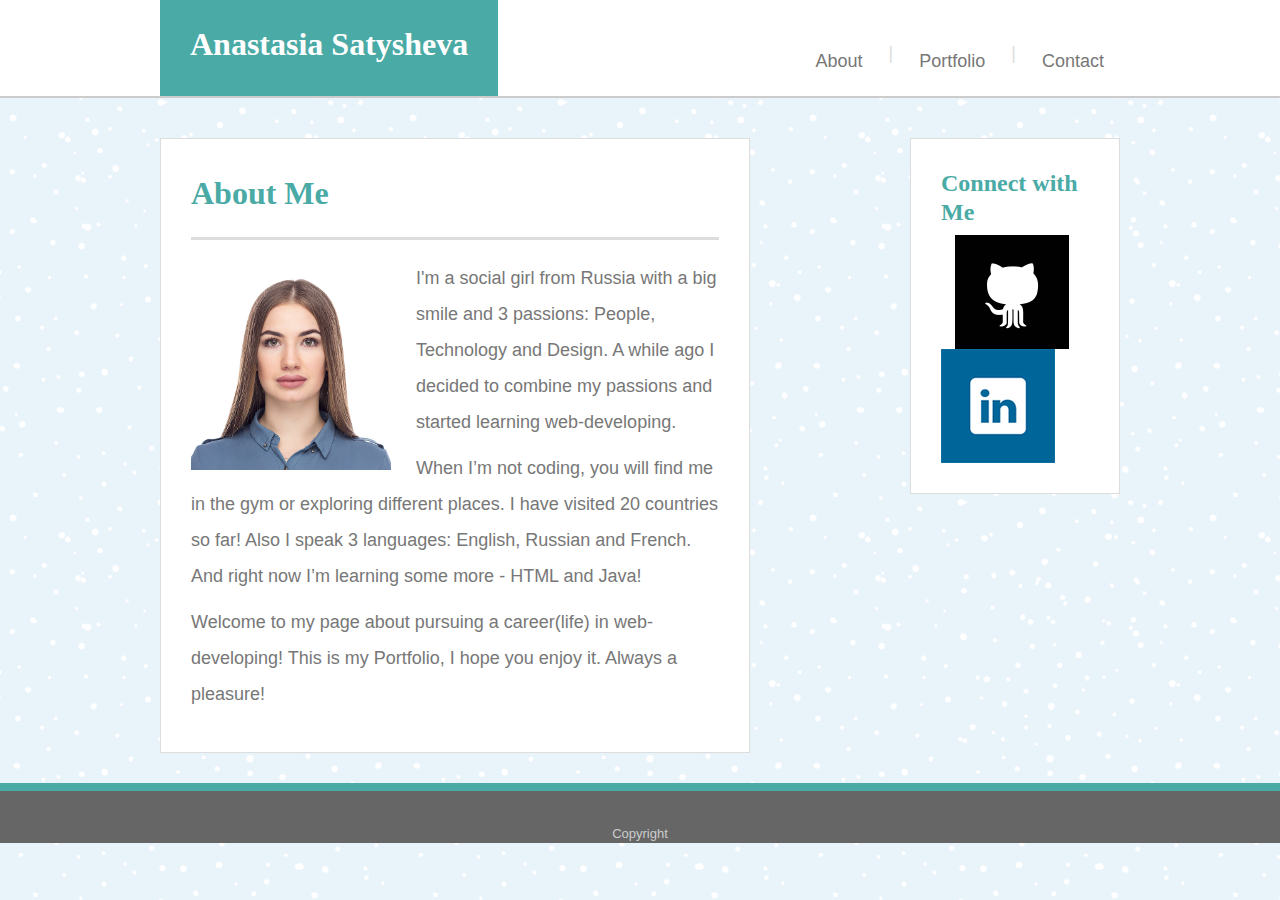
<file: index.html>
<!DOCTYPE html>
<html lang="en">
<head>
	<title>Responsive Portfolio</title>
	<link rel="stylesheet" href="https://stackpath.bootstrapcdn.com/bootstrap/4.4.1/css/bootstrap.min.css" integrity="sha384-Vkoo8x4CGsO3+Hhxv8T/Q5PaXtkKtu6ug5TOeNV6gBiFeWPGFN9MuhOf23Q9Ifjh" crossorigin="anonymous">
	<link rel="stylesheet" type="text/css" href="assets/css/style.css">
	<meta name="viewport" content="width=device-width, initial-scale=1, maximum-scale=1">
</head>
<body>
	<div class="page-wrap standard-text">
		<section class="top-bar">
			<div class="top-wrap">
				<div class="top-bar-name">
					<h1 class="h1_top-bar">Anastasia Satysheva</h1>
				</div>
				<nav class="top-bar-navigation">
					<div class="nav-link-wrap">
						<a class="nav-link" href="index.html">About</a>
					</div>
					<div class="nav-link-spacer">|
					</div>
					<div class="nav-link-wrap">
						<a class="nav-link" href="portfolio.html">Portfolio</a>
					</div>
					<div class="nav-link-spacer">|
					</div>
					<div class="nav-link-wrap">
						<a class="nav-link" href="contact.html">Contact</a>
					</div>
				</nav>
			</div>
		</section>
		<section class="middle-bar">
			<div class="middle-wrap">
				<div class="middle-bar-content-box middle-bar-content-box_main">
					<h1>About Me</h1>
					<hr class="hr_content">
					<img id="photo" src="assets/images/photo.jpeg" alt="Anastasia Satyheva">
					<p>
						I'm a social girl from Russia with a big smile and 3 passions: People, Technology and Design. A while ago I decided to combine my passions and started learning web-developing.
					   </p>
					   <p>
						When I’m not coding, you will find me in the gym or exploring different places. I have visited 20 countries so far! Also I speak 3 languages: English, Russian and French. And right now I’m learning some more - HTML and Java! 
					   </p>
						<p> Welcome to my page about pursuing a career(life) in web-developing! This is my Portfolio, I hope you enjoy it. 
						Always a pleasure! </p>
				</div>
				<div class="middle-bar-content-box middle-bar-content-box_connect">
					<h2>Connect with Me</h2>
					<a href="https://github.com/Anastasia-Satysheva/" target="_blank">
					<img class="img__contact-link" src="assets/images/gitPic.png" alt="github">
					</a>
					<div class="contact-link-spacer"></div>
					<img class="img__contact-link" src="assets/images/linkedinPic.png" alt="linked in">
					</a>
				</div>
			</div>
		</section>
	</div>
	<footer>
			<p> Copyright </p>
	</footer>
</body>
</html>
</file>
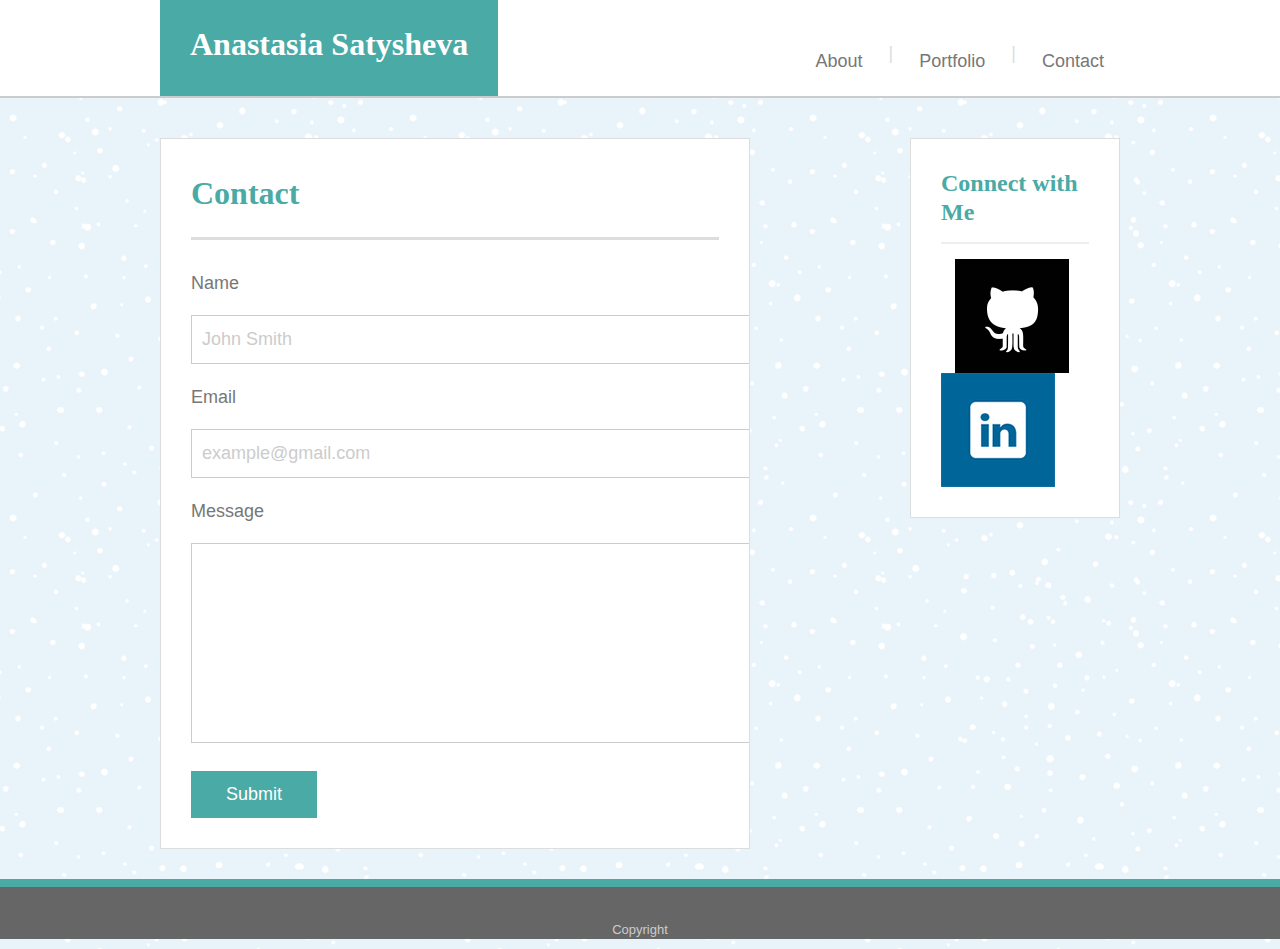
<file: contact.html>
<!DOCTYPE html>
<html lang="en">
<head>
	<title>Responsive Portfolio</title>
		<link rel="stylesheet" href="https://stackpath.bootstrapcdn.com/bootstrap/4.4.1/css/bootstrap.min.css" integrity="sha384-Vkoo8x4CGsO3+Hhxv8T/Q5PaXtkKtu6ug5TOeNV6gBiFeWPGFN9MuhOf23Q9Ifjh" crossorigin="anonymous">
	<link rel="stylesheet" type="text/css" href="assets/css/style.css">
	<meta name="viewport" content="width=device-width, initial-scale=1, maximum-scale=1">
</head>
<body>
	<div class="page-wrap standard-text">
		<section class="top-bar">
			<div class="top-wrap">
				<div class="top-bar-name">
					<h1 class="h1_top-bar">Anastasia Satysheva</h1>
				</div>
				<nav class="top-bar-navigation">
					<div class="nav-link-wrap">
						<a class="nav-link" href="index.html">About</a>
					</div>
					<div class="nav-link-spacer">|
					</div>
					<div class="nav-link-wrap">
						<a class="nav-link" href="portfolio.html">Portfolio</a>
					</div>
					<div class="nav-link-spacer">|
					</div>
					<div class="nav-link-wrap">
						<a class="nav-link" href="contact.html">Contact</a>
					</div>
				</nav>
			</div>
		</section>
		<section class="middle-bar">
			<div class="middle-wrap">
				<div class="middle-bar-content-box middle-bar-content-box_main">
					<h1>Contact</h1>
					<hr class="hr_content">
					<form class="contact-form standard-text" action="#" method="post">
						<div>
							<label for="name">Name</label>
							<input type="text" id ="name" name="user_name" value="John Smith"/>
						</div>
						<div>
							<label for="mail">Email</label>
							<input type="email" id="mail" name="user_email" value="example@gmail.com"/>
						</div>
						<div>
							<label for="msg">Message</label>
							<textarea id="msg" name="user_message"></textarea>
						</div>
						<button type="submit" >Submit</button>
					</form>
				</div>
				<div class="middle-bar-content-box middle-bar-content-box_connect">
					<h2>Connect with Me</h2>
					<hr class="hr_contact">
					<a href="https://github.com/Anastasia-Satysheva/" target="_blank">
					<img class="img__contact-link" src="assets/images/gitPic.png" alt="github">
					</a>
					<div class="contact-link-spacer"></div>
					<img class="img__contact-link" src="assets/images/linkedinPic.png" alt="linked in">
					</a>
				</div>
			</div>
		</section>
	</div>
	<footer>
		<p> Copyright </p>
	</footer>
</body>
</html>
</file>
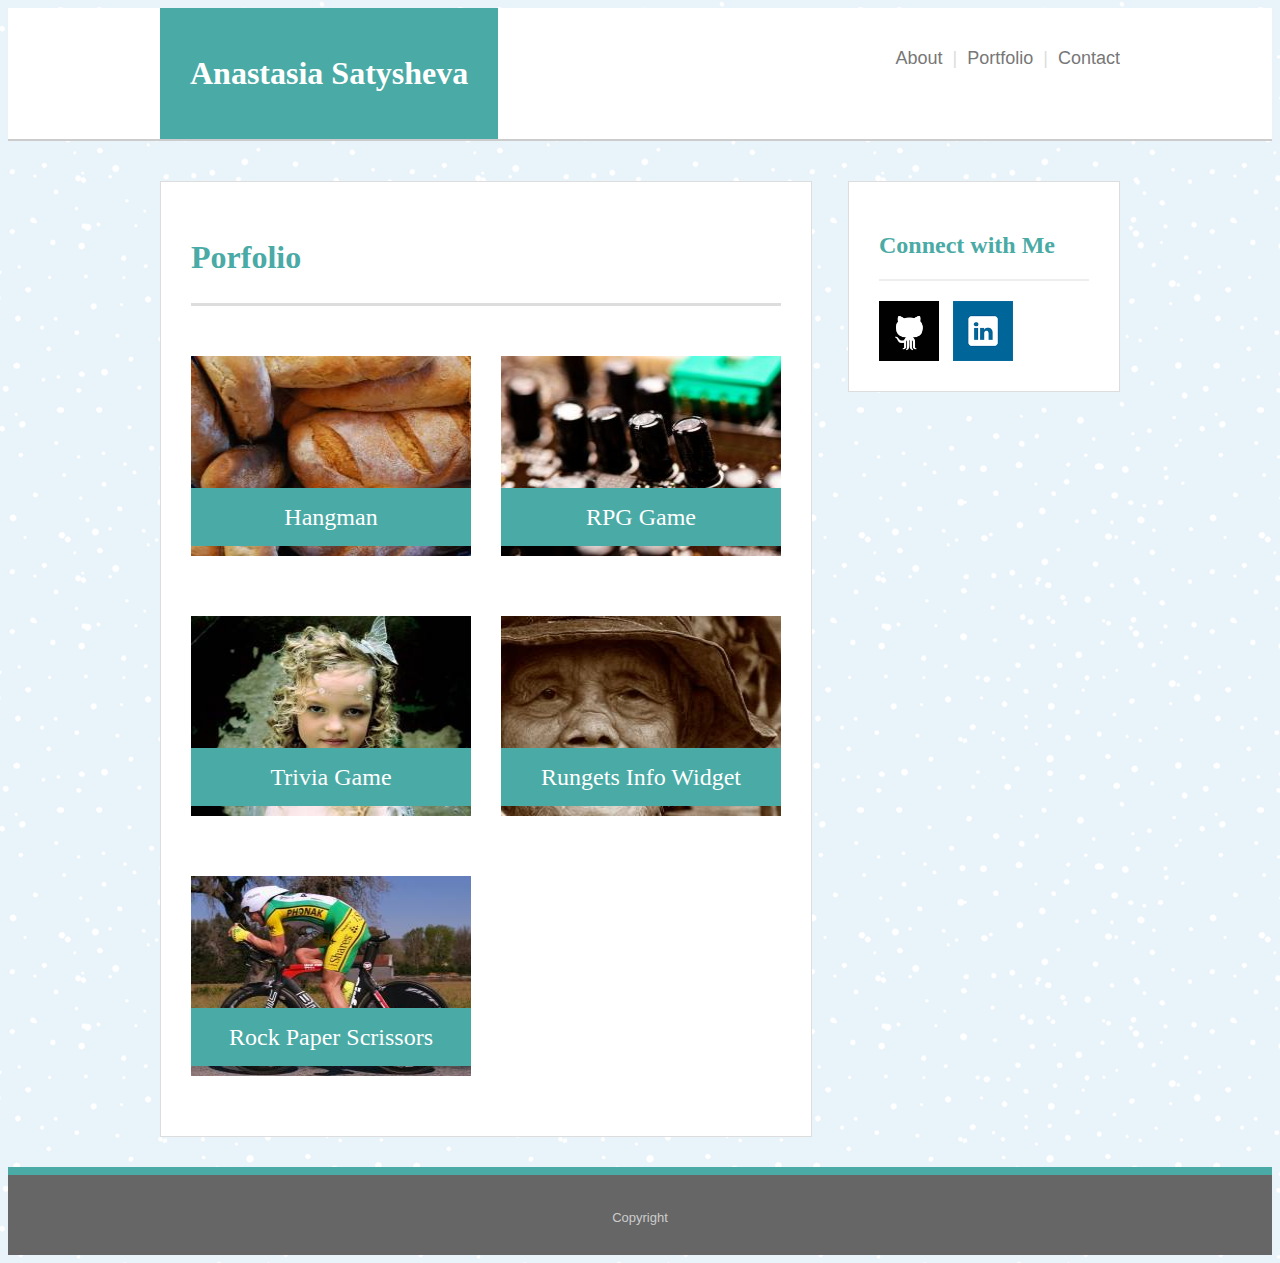
<file: Portfolio.html>
<!DOCTYPE html>
<html lang="en">
<head>
	<title>Responsive Portfolio</title>
	<link rel="stylesheet" type="text/css" href="assets/css/style.css">
	<meta name="viewport" content="width=device-width, initial-scale=1, maximum-scale=1">
</head>
<body>
	<div class="page-wrap standard-text">
		<section class="top-bar">
			<div class="top-wrap">
				<div class="top-bar-name">
					<h1 class="h1_top-bar">Anastasia Satysheva</h1>
				</div>
				<nav class="top-bar-navigation">
					<div class="nav-link-wrap">
						<a class="nav-link" href="index.html">About</a>
					</div>
					<div class="nav-link-spacer">|
					</div>
					<div class="nav-link-wrap">
						<a class="nav-link" href="portfolio.html">Portfolio</a>
					</div>
					<div class="nav-link-spacer">|
					</div>
					<div class="nav-link-wrap">
						<a class="nav-link" href="contact.html">Contact</a>
					</div>
				</nav>
			</div>
		</section>
		<section class="middle-bar">
			<div class="middle-wrap">
				<div class="middle-bar-content-box middle-bar-content-box_main">
					<h1>Porfolio</h1>
					<hr class="hr_content">
					<div class="portfolio-item portfolio-item_left">
						<img class="portfolio-pic" src="assets/images/1.jpeg" alt="cartoons">
						</a>
						<div class="portfolio-title">
							<h2 class="h2_portfolio-title">Hangman</h2>
						</div>
					</div>
					<div class="portfolio-item portfolio-item_right">
						<img class="portfolio-pic" src="assets/images/2.jpeg" alt="artwork">
						</a>
						<div class="portfolio-title">
							<h2 class="h2_portfolio-title">RPG Game</h2>
						</div>
					</div>
					<div class="portfolio-item portfolio-item_left">
						<img class="portfolio-pic" src="assets/images/3.jpeg" alt="band">
						</a>
						<div class="portfolio-title">
							<h2 class="h2_portfolio-title">Trivia Game</h2>
						</div>
					</div>
					<div class="portfolio-item portfolio-item_right">
						<img class="portfolio-pic" src="assets/images/4.jpeg" alt="artwork">
						</a>
						<div class="portfolio-title">
							<h2 class="h2_portfolio-title">Rungets Info Widget</h2>
						</div>
					</div>
					<div class="portfolio-item portfolio-item_left">
						<img class="portfolio-pic" src="assets/images/5.jpeg" alt="band">
						</a>
						<div class="portfolio-title">
							<h2 class="h2_portfolio-title">Rock Paper Scrissors</h2>
						</div>
					</div>
				</div>
				<div class="middle-bar-content-box middle-bar-content-box_connect">
					<h2>Connect with Me</h2>
					<hr class="hr_contact">
					<a href="https://github.com/Anastasia-Satysheva/" target="_blank">
					<img class="img_contact-link" src="assets/images/gitPic.png" alt="github">
					</a>
					<div class="contact-link-spacer"></div>
					<img class="img_contact-link" src="assets/images/linkedinPic.png" alt="linked in">
					</a>
				</div>
			</div>
		</section>
	</div>
	<footer>
		<p> Copyright </p>
	</footer>
</body>
</html>
</file>
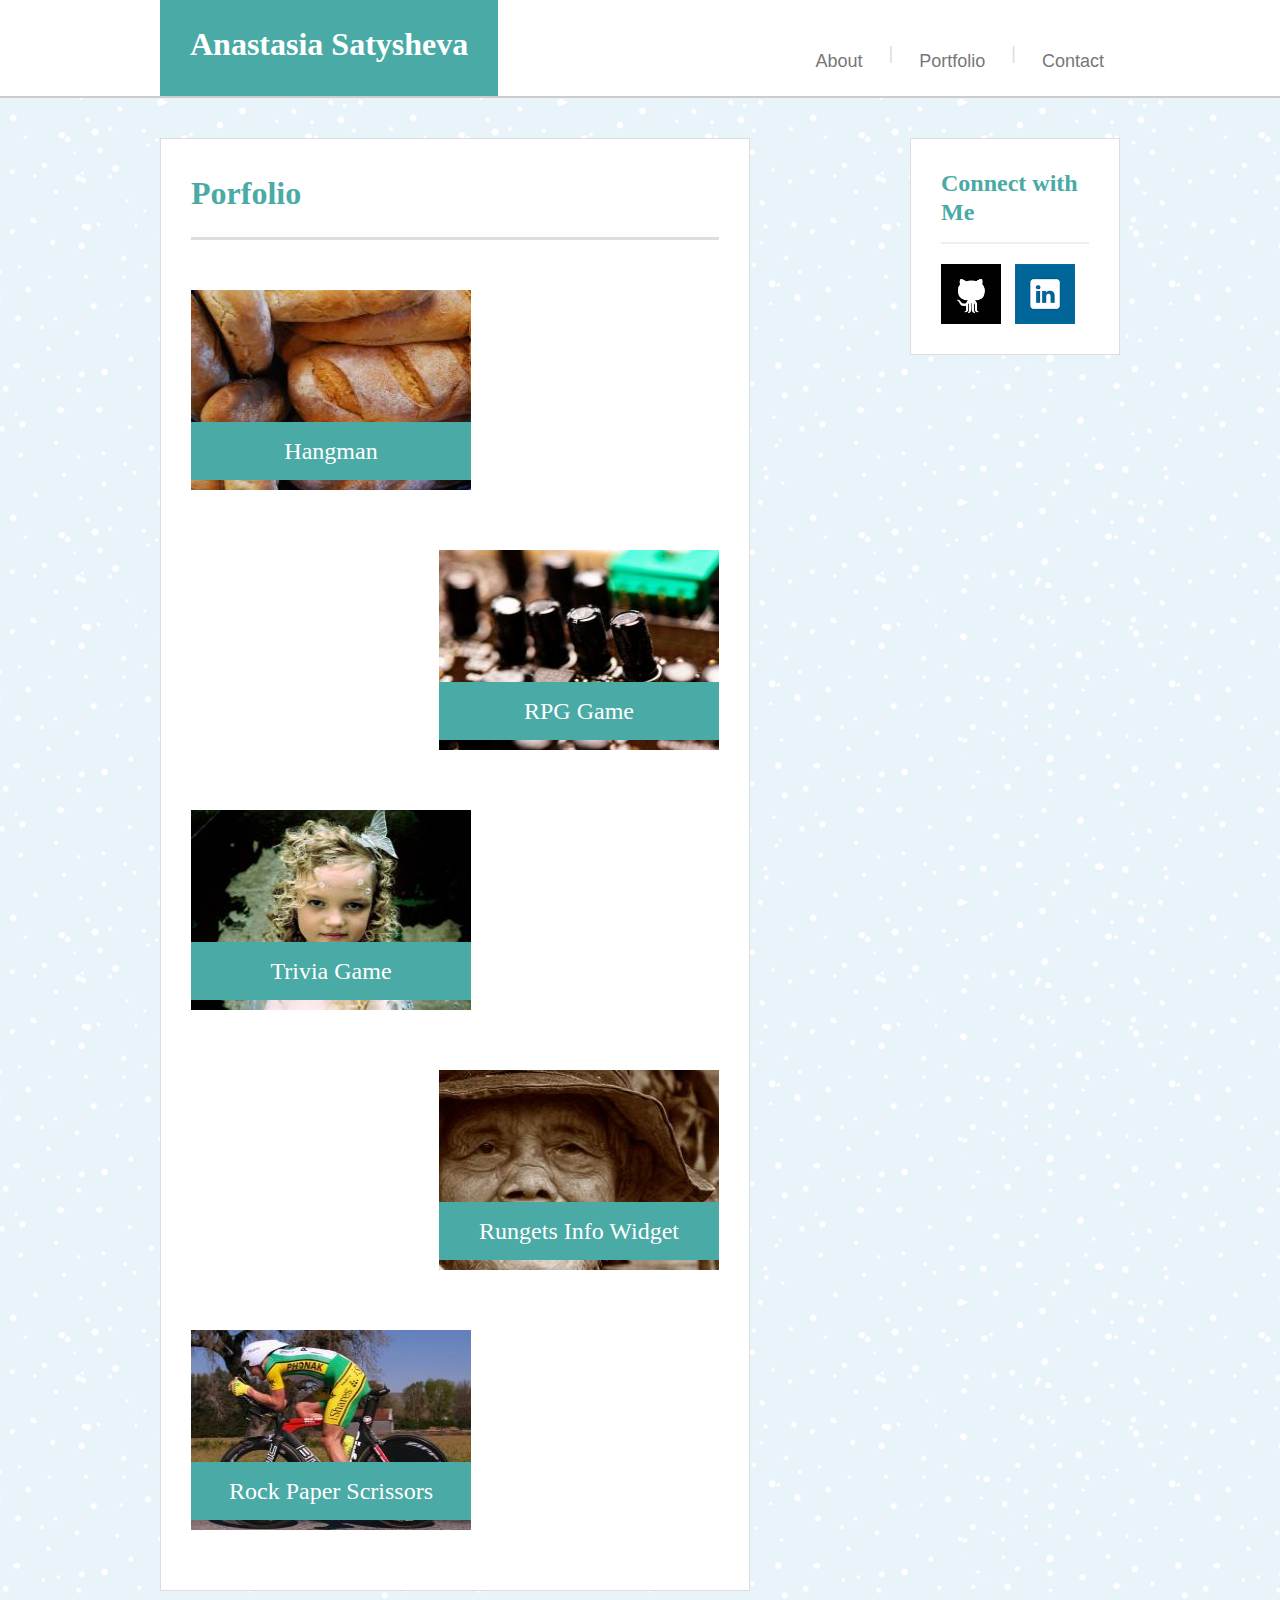
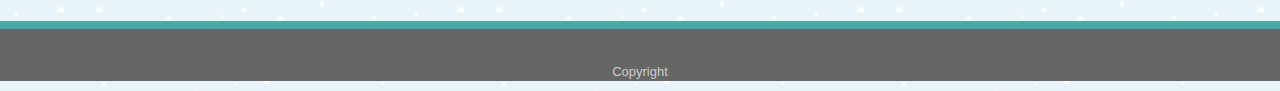
<file: portfolio.html>
<!DOCTYPE html>
<html lang="en">
<head>
	<title>Responsive Portfolio</title>
	<link rel="stylesheet" href="https://stackpath.bootstrapcdn.com/bootstrap/4.4.1/css/bootstrap.min.css" integrity="sha384-Vkoo8x4CGsO3+Hhxv8T/Q5PaXtkKtu6ug5TOeNV6gBiFeWPGFN9MuhOf23Q9Ifjh" crossorigin="anonymous">
	<link rel="stylesheet" type="text/css" href="assets/css/style.css">
	<meta name="viewport" content="width=device-width, initial-scale=1, maximum-scale=1">
</head>
<body>
	<div class="page-wrap standard-text">
		<section class="top-bar">
			<div class="top-wrap">
				<div class="top-bar-name">
					<h1 class="h1_top-bar">Anastasia Satysheva</h1>
				</div>
				<nav class="top-bar-navigation">
					<div class="nav-link-wrap">
						<a class="nav-link" href="index.html">About</a>
					</div>
					<div class="nav-link-spacer">|
					</div>
					<div class="nav-link-wrap">
						<a class="nav-link" href="portfolio.html">Portfolio</a>
					</div>
					<div class="nav-link-spacer">|
					</div>
					<div class="nav-link-wrap">
						<a class="nav-link" href="contact.html">Contact</a>
					</div>
				</nav>
			</div>
		</section>
		<section class="middle-bar">
			<div class="middle-wrap">
				<div class="middle-bar-content-box middle-bar-content-box_main">
					<h1>Porfolio</h1>
					<hr class="hr_content">
					<div class="portfolio-item portfolio-item_left">
						<img class="portfolio-pic" src="assets/images/1.jpeg" alt="cartoons">
						</a>
						<div class="portfolio-title">
							<h2 class="h2_portfolio-title">Hangman</h2>
						</div>
					</div>
					<div class="portfolio-item portfolio-item_right">
						<img class="portfolio-pic" src="assets/images/2.jpeg" alt="artwork">
						</a>
						<div class="portfolio-title">
							<h2 class="h2_portfolio-title">RPG Game</h2>
						</div>
					</div>
					<div class="portfolio-item portfolio-item_left">
						<img class="portfolio-pic" src="assets/images/3.jpeg" alt="band">
						</a>
						<div class="portfolio-title">
							<h2 class="h2_portfolio-title">Trivia Game</h2>
						</div>
					</div>
					<div class="portfolio-item portfolio-item_right">
						<img class="portfolio-pic" src="assets/images/4.jpeg" alt="artwork">
						</a>
						<div class="portfolio-title">
							<h2 class="h2_portfolio-title">Rungets Info Widget</h2>
						</div>
					</div>
					<div class="portfolio-item portfolio-item_left">
						<img class="portfolio-pic" src="assets/images/5.jpeg" alt="band">
						</a>
						<div class="portfolio-title">
							<h2 class="h2_portfolio-title">Rock Paper Scrissors</h2>
						</div>
					</div>
				</div>
				<div class="middle-bar-content-box middle-bar-content-box_connect">
					<h2>Connect with Me</h2>
					<hr class="hr_contact">
					<a href="https://github.com/Anastasia-Satysheva/" target="_blank">
					<img class="img_contact-link" src="assets/images/gitPic.png" alt="github">
					</a>
					<div class="contact-link-spacer"></div>
					<img class="img_contact-link" src="assets/images/linkedinPic.png" alt="linked in">
					</a>
				</div>
			</div>
		</section>
	</div>
	<footer>
		<p> Copyright </p>
	</footer>
</body>
</html>
</file>
<file: assets/css/style.css>
body {
	background-image: url("../images/background.png");
}

.top-bar {
	overflow: auto;
	background-color: #ffffff;
	border-bottom: solid 2px #cccccc;
}

.top-wrap {
	overflow: auto;
	width: 960px;
	margin: auto;
}

.top-bar-name {
	float: left;
	background-color: #4aaaa5;
	padding: 20px 30px 20px 30px;
}

.top-bar-navigation {
 	float: right;
 	overflow: auto;
 	margin: 0px 0px 0px 0px;
	padding: 40px 0px 10px 0px;
 	color: #dddddd;
}

.nav-link-wrap {
	float: left;
	margin: 0px 0px 0px 0px;
	text-align: center;
}
.nav-link-spacer {
	float: left;
	margin: 0px 10px 0px 10px;
}

.middle-bar {
	clear: both;
	overflow: auto;
}

.middle-wrap {
	overflow: auto;
	margin: auto;
	padding: 40px 0px 40px 0px;
	width: 960px;
}

.middle-bar-content-box {
	overflow: auto;
	border: #dddddd solid 1px;
	padding: 30px 30px 30px 30px;
	background-color: #ffffff;
}

.middle-bar-content-box_main {
	float: left;
  	width: 590px;
}

.middle-bar-content-box_connect {
	float: right;
	width: 210px;
}

footer {
	background-color: #666666;
	color: #cccccc;
	border-top: #4aaaa5 solid 8px;
	text-align: center;
	font-family: 'Arial', 'Helvetica Neue', Helvetica, sans-serif;
	font-size: small;
	padding-top: 20px;
}

#photo {
	width: 200px;
	float: left;
	margin: 10px 25px 10px 0px;
}

.portfolio-item {
	position: relative;
	width: 280px;
	height: 200px;
	margin: 30px 0px 30px 0px;
}
.portfolio-item_left {
	float: left;
}

.portfolio-item_right {
	float: right;
}

.portfolio-pic {
	width: 100%;
	height: 100%;
}

.portfolio-title {
	position: absolute;
	bottom: 10px;
	width: 100%;
	text-align: center;
	background-color: #4aaaa5;
}

form {
	margin: 30px 0px 0px 0px;
}

input, textarea {
	margin: 10px 0px 20px 0px;
	border: #CCCCCC solid 1px;
	padding: 10px;
	width: 570px;
	color: #cccccc;
}

textarea {
	height: 200px;
}

button {
	border: none;
	padding: 10px 35px 10px 35px;
	background-color: #4aaaa5;
	font-size: large;
	color: #ffffff;
}

button:hover {
	cursor: pointer;
}

hr {
	border: 0px;
}

.hr_content {
	margin-top: 20px;
	margin-bottom: 20px;
	height: 3px;
	background-color: #dddddd;
}

.hr_contact {
	margin-top: 15px;
	margin-bottom: 15px;
	height: 2px;
	background-color: #eeeeee;
}

h1, h2, h3, h4 {
	font-family: 'Georgia', Times, 'Times New Roman', serif;
	font-weight: bold;
	color: #4aaaa5;
}

h1 {
	font-size: xx-large;
	line-height: 1.5;
}

.h1_top-bar {
	color: #ffffff;
}

h2 {
	font-size: x-large;
}

.h2_portfolio-title {
	color: #ffffff;
	font-weight: normal;
	line-height: 2;
	margin: 5px 0px 5px 0px;
}

h3 {
	font-size: large;

}

.standard-text {
	font-family: 'Arial', 'Helvetica Neue', Helvetica, sans-serif;
	color: #777777;
	font-size: large;
}

p {
	line-height: 2;
	margin: 10px 0px 10px 0px;
}

a {
	text-decoration: none;
}

.img_contact-link {
	float: left;
	height: 60px;
	width: 60px;
	margin-top: 5px;
}

.contact-link-spacer {
	float: left;
	width: 14px;
	height: 10px;
}

.nav-link {
	color: #777777;
}

.nav-link:hover {
	color: #4aaaa5;
}

.page-wrap {
	min-height: 100%;
	margin-bottom: -70px;
}

.page-wrap:after {
	display: block;
	content: "";
}

footer, .page-wrap:after {
	height: 60px;
}

@media screen and (max-width: 980px) {

	.top-wrap {
		width: 730px;
	}

	.middle-wrap {
		width: 730px;
	}

	.middle-bar-content-box_main {
		width: 360px;
	}
	
	#profile-pic {
		width: 100%;
		float: none;
		margin: 10px 0px 10px 0px;
	}
	
	.portfolio-item {
		width: 100%;
		height: auto;
	}

	.portfolio-item_left, .portfolio-item_right {
		float: none;
	}

	input {
		padding: 10px 5% 10px 5%;
		width: 90%;
		color: #cccccc;
	}

	textarea {
		padding: 10px 5% 10px 5%;
		width: 90%;
		height: 200px;
		color: #CCCCCC;
	}

}

@media screen and (max-width: 768px) {

	.top-wrap {
		width: 90%;
		padding: 0px 5% 0px 5%;
	}

	.middle-wrap {
		width: 90%;
		padding: 15px 5% 15px 5%;
	}

	.middle-bar-content-box_main {
		float: none;
		margin: 15px 0px 15px 0px;
		padding: 15px 5% 15px 5%;  
	  	width: 90%;
	  	overflow: auto;
	}

	.middle-bar-content-box_connect {
		float: none;
		margin: 15px 0px 15px 0px;
		padding: 15px 5% 15px 5%; 
		width: 90%;
		overflow: auto;
	}
	
	#profile-pic {
		float: left;
		margin: 10px 25px 10px 0px;
		width: 50%;
	}

	.portfolio-item {
		width: 50%;
	}

	.portfolio-item_left {
		float: left;
	}

	.portfolio-item_right {
		float: right;
	}

}

@media screen and (max-width: 640px) {

	.top-wrap {
		padding: 0px 0px 0px 0px;
		margin: 0px 0px 0px 0px;
		width: 100%;
		position: static;
	}
	.top-bar-name {
		float: none;
		padding: 22px 0px 22px 0px;
		width: 100%;
		text-align: center;
		background-color: #4aaaa5;
	}

	.top-bar-navigation {
	 	float: none;
	 	margin: 0px 0px 0px 0px;
	 	padding: 35px 0px 35px 0px;
	 	width: 100%;
	 	text-align: center;
	 	color: #dddddd;
	}

	.nav-link-wrap {
		float: left;
		width: 32%;
	}
	.nav-link-spacer {
		float: left;
		margin: 0px 0px 0px 0px;
	}

	#profile-pic {
		width: 100%;
		float: none;
		margin: 10px 0px 10px 0px;
	}

	.portfolio-item {
		width: 100%;
	}

	.portfolio-item_left, .portfolio-item_right {
		float: none;
	}

}
</file>
